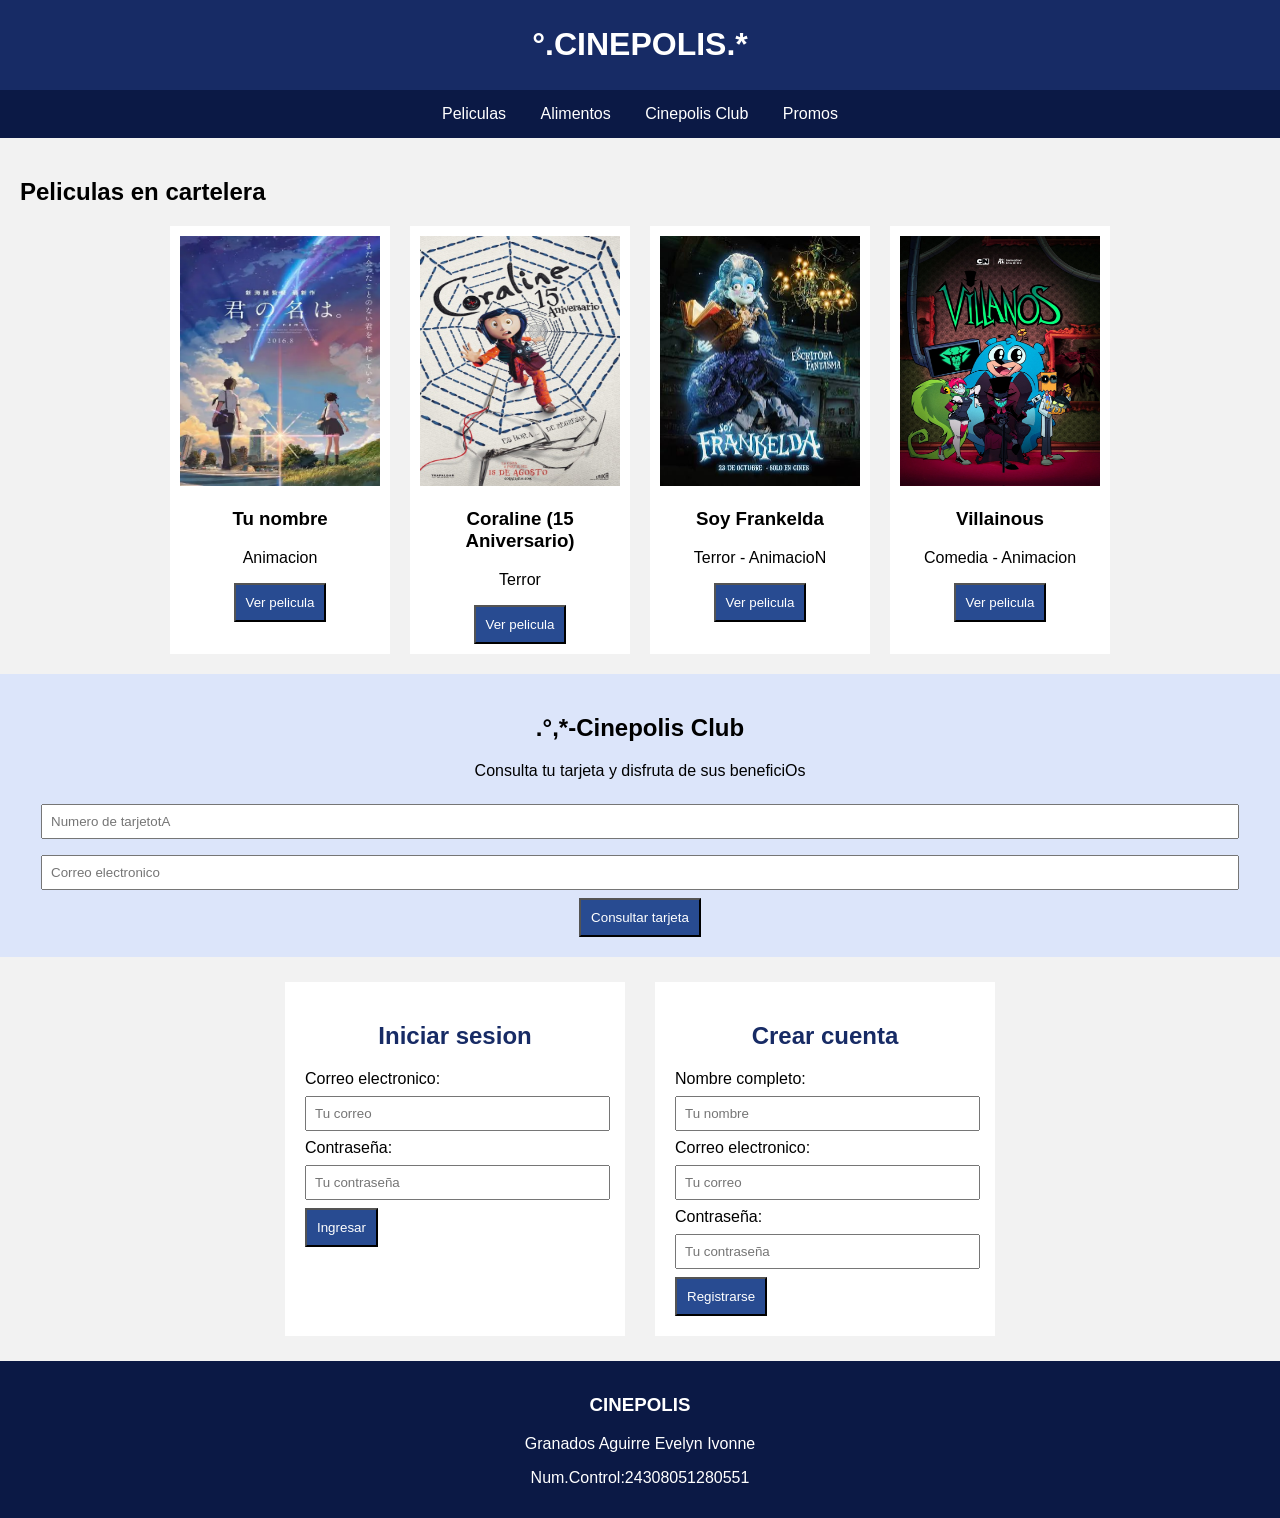
<file: index.html>
<!--Granados Aguirre Evelyn Ivonne-->
<!DOCTYPE html>
<html>
<head>
    <meta charset="UTF-8">
    <meta name="viewport" content="width=device-width, initial-scale=1.0">
    <title>CinepOlis</title>
    <link rel="stylesheet" href="style.css">
</head>
<body>
    <header>
        <h1>°.CINEPOLIS.*</h1>
    </header>

    <nav>
        <a href="#">Peliculas</a>
        <a href="#">Alimentos</a>
        <a href="#">Cinepolis Club</a>
        <a href="#">Promos</a>
    </nav>

    <div class="contenido">
        <h2>Peliculas en cartelera</h2>

        <div class="peliculas">
            <div class="pelicula">
                <img src="yunein.png"
                alt="animE">
                <h3>Tu nombre</h3>
                <p>Animacion</p>
                <button>Ver pelicula</button>
            </div>

            <div class="pelicula">
                <img src="coraline.png"
                alt="tusabesquetequieromucho">
                <h3>Coraline (15 Aniversario)</h3>
                <p>Terror</p>
                <button>Ver pelicula</button>
            </div>

            <div class="pelicula">
                <img src="fran.png"
                alt="Frankelda">
                <h3>Soy Frankelda</h3>
                <p>Terror - AnimacioN</p>
                <button>Ver pelicula</button>
            </div>

            <div class="pelicula">
                <img src="vullanos.png"
                alt="villainous :D">
                <h3>Villainous</h3>
                <p>Comedia - Animacion</p>
                <button>Ver pelicula</button>
            </div>
        </div>
    </div>

    <!--Lo importante que es el clUb-->
    <div class="club">
        <h2>.°,*-Cinepolis Club</h2>
        <p>Consulta tu tarjeta y disfruta de sus beneficiOs</p>

        <form>
            <input type="text" placeholder="Numero de tarjetotA" required><br>
            <input type="email" placeholder="Correo electronico" required><br>
            <button type="submit">Consultar tarjeta</button>
        </form>
    </div>
    <!--el registrote o inicio de sesion-->
    <div class="formularios">
        <div class="formulario">
            <h2>Iniciar sesion</h2>
            <form>
                <label>Correo electronico:</label>
                <input type="email" placeholder="Tu correo" required>
                <label>Contraseña:</label>
                <input type="password" placeholder="Tu contraseña" required>
                <button type="submit">Ingresar</button>
            </form>
        </div>
        <div class="formulario">
            <h2>Crear cuenta</h2>
            <form>
                <label>Nombre completo:</label>
                <input type="text" placeholder="Tu nombre" required>

                <label>Correo electronico:</label>
                <input type="email" placeholder="Tu correo" required>

                <label>Contraseña:</label>
                <input type="password" placeholder="Tu contraseña" required>
                <button type="submit">Registrarse</button>
            </form>
        </div>
    </div>

    <footer>
        <h3>CINEPOLIS</h3>
        <p>Granados Aguirre Evelyn Ivonne</p>
        <p>Num.Control:24308051280551</p>
    </footer>
</body>
</html>
</file>
<file: style.css>
/*Granados Aguirre Evelyn Ivonne*/
body {
    margin: 0;
    font-family: Arial;
    background-color: #f2f2f2;
    }

    header {
    background-color: #172b65;
    color: white;
    text-align: center;
    padding: 5px;
    }

    nav {
        background-color: #0b1945;
        padding: 15px;
        text-align: center;
    }

    nav a {
        color: white;
        text-decoration: none;
        margin: 15px;
    }

    .contenido {
        padding: 20px;
    }

    .peliculas {
        display: flex;
        justify-content: center;
        gap: 20px;
    }

    .pelicula {
        background-color: white;
        width: 200px;
        padding: 10px;
        text-align: center;
    }

    .pelicula img {
        width: 100%;
        height: 250px;
    }

    button {
        background-color: #284b91;
        color: white;
        padding: 10px;
    }

    .club {
        background-color: #dce5fa;
        text-align: center;
        padding: 20px;
    }

    .formularios {
        display: flex;
        justify-content: center;
        gap: 30px;
        padding: 25px;
    }

    .formulario {
        background-color: white;
        width: 300px;
        padding: 20px;
    }

    .formulario h2 {
        text-align: center;
        color: #172b65;
    }

    input {
        width: 95%;
        padding: 8px;
        margin: 8px 0;
    }

    footer {
        background-color: #0b1945;
        color: white;
        text-align: center;
        padding: 15px;
    }
</file>
